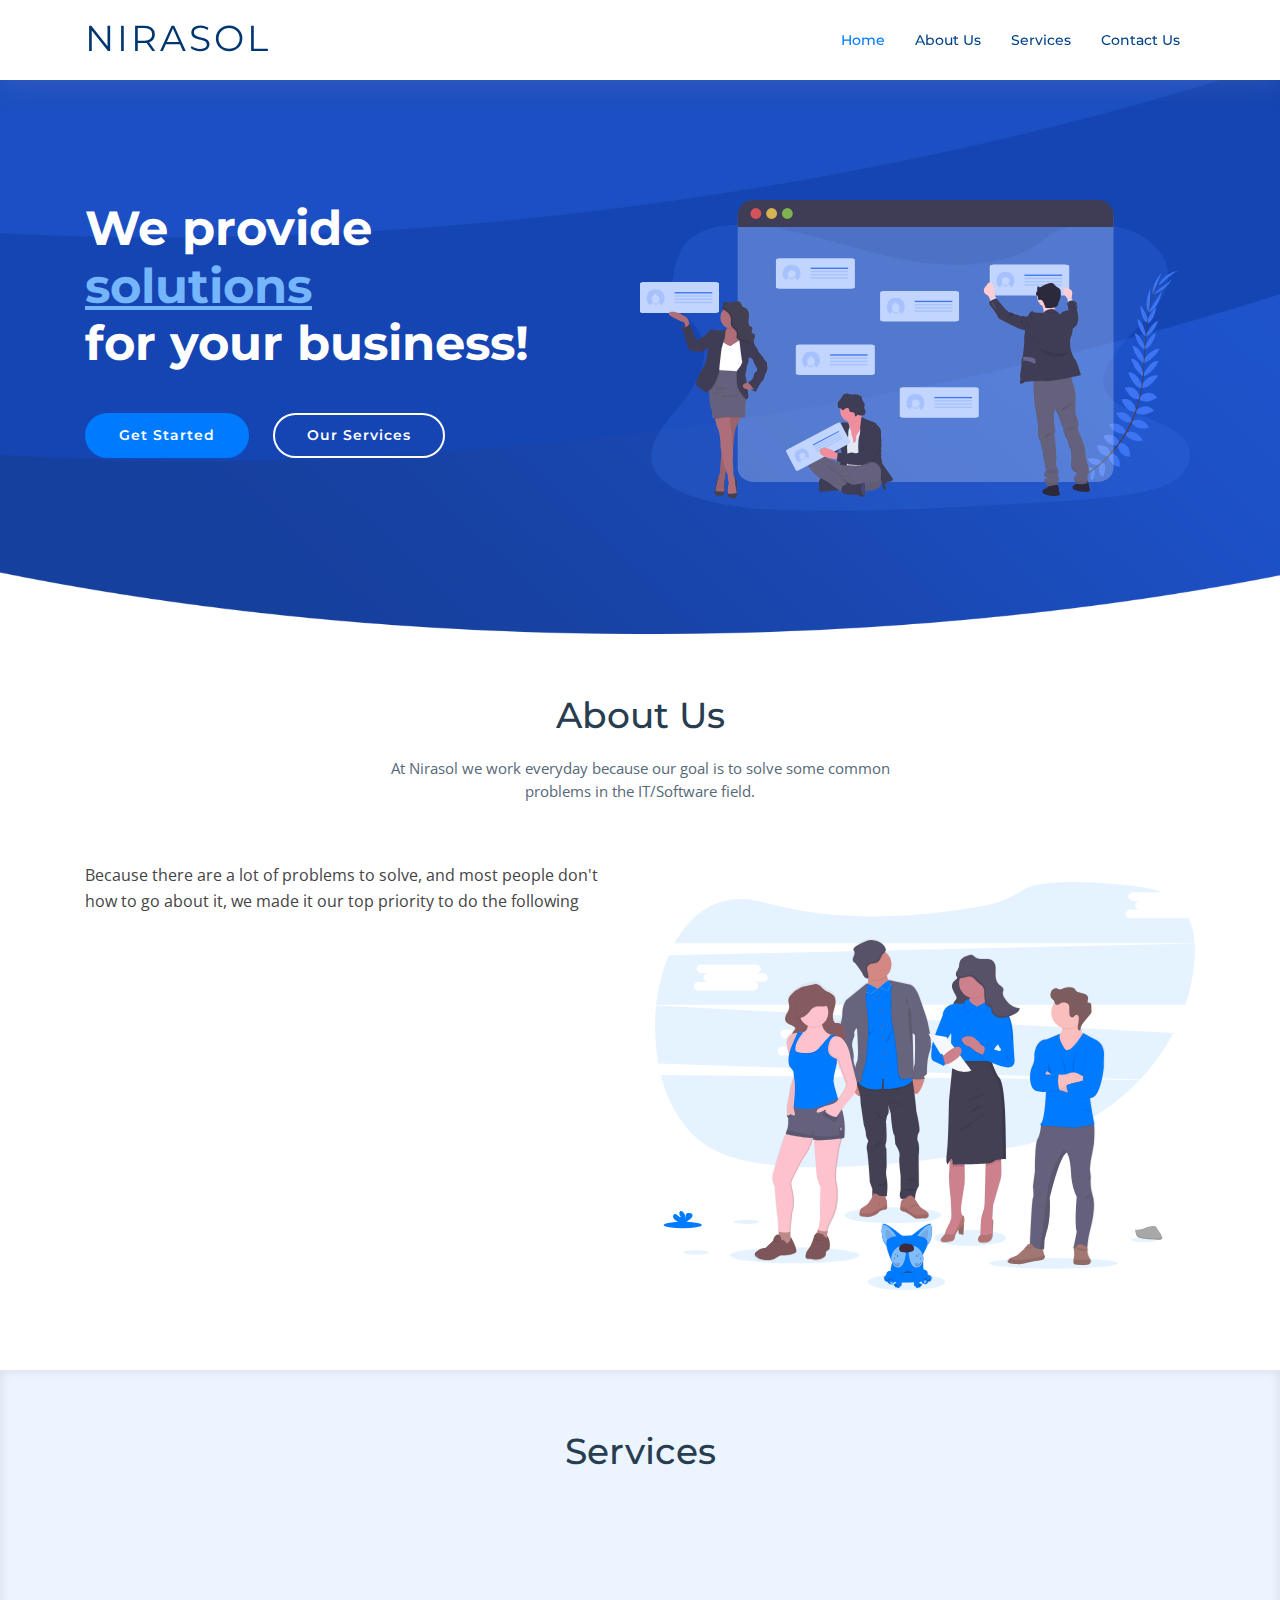
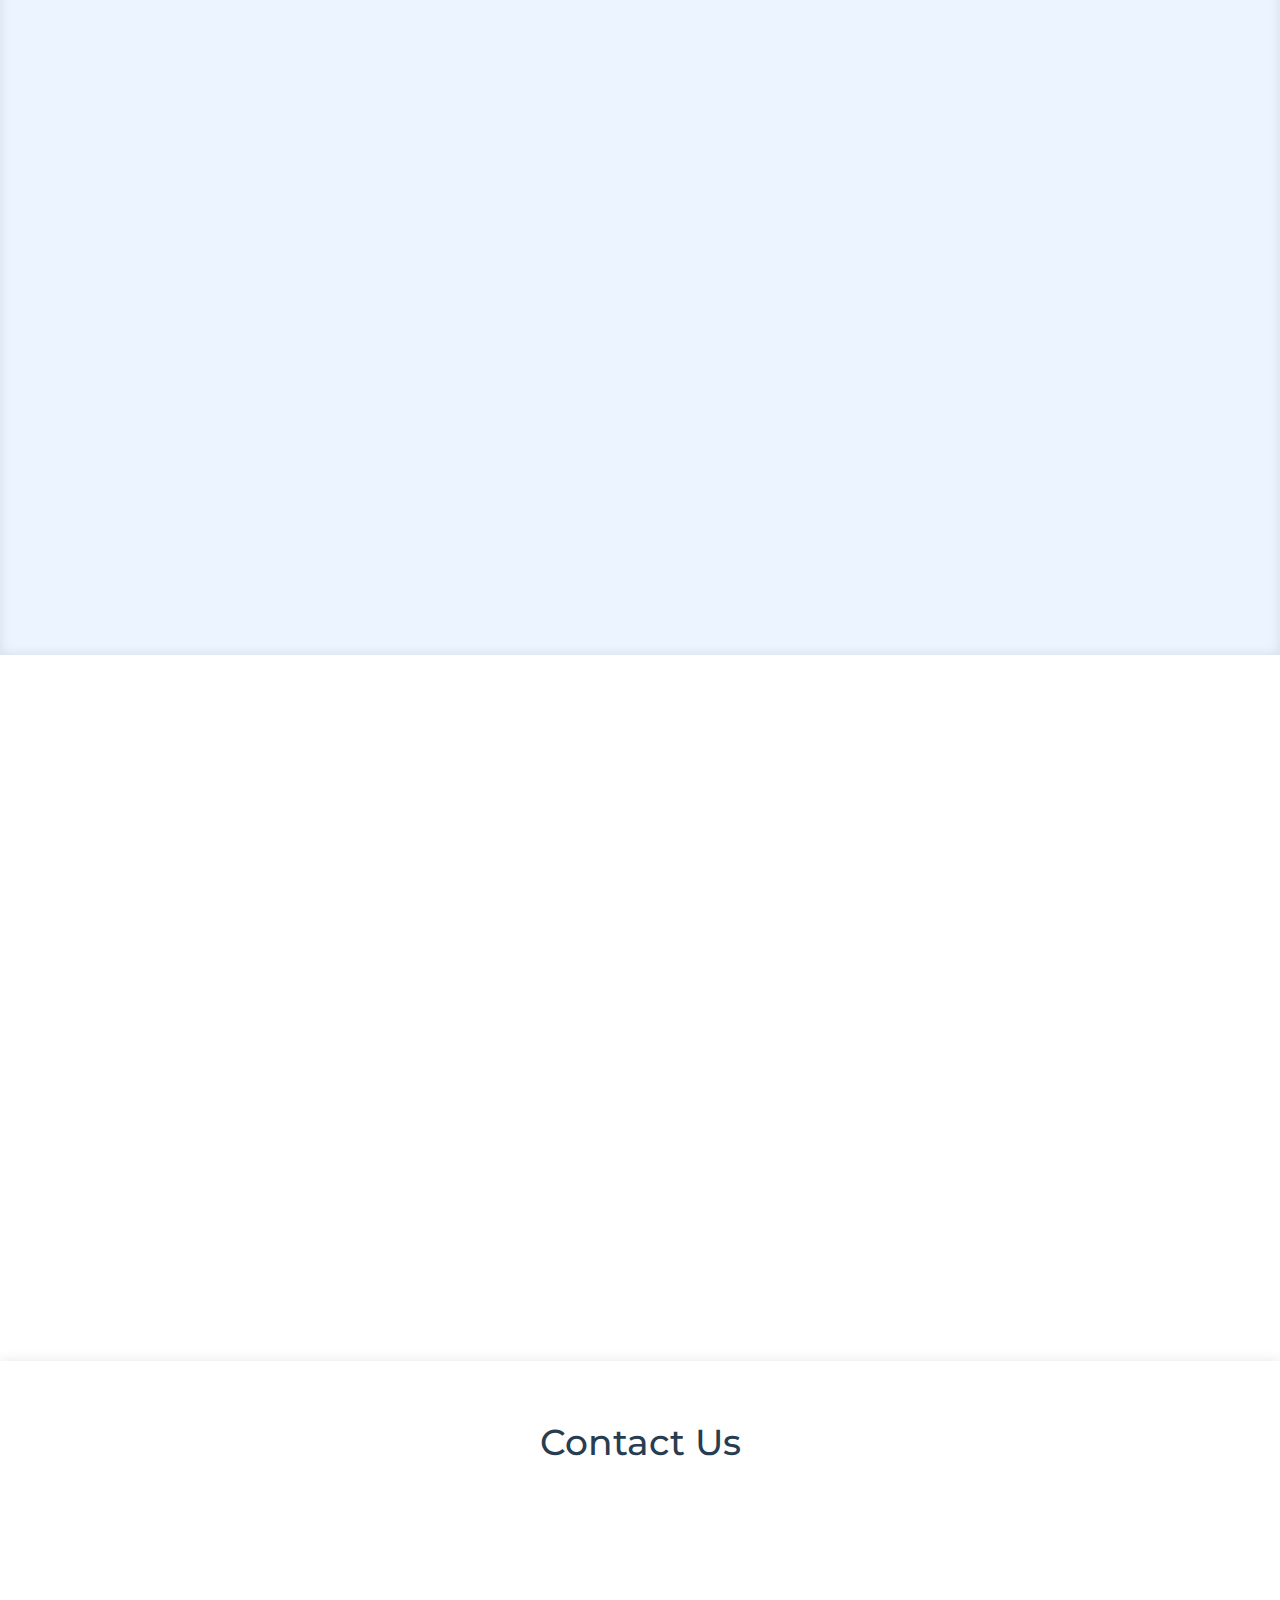
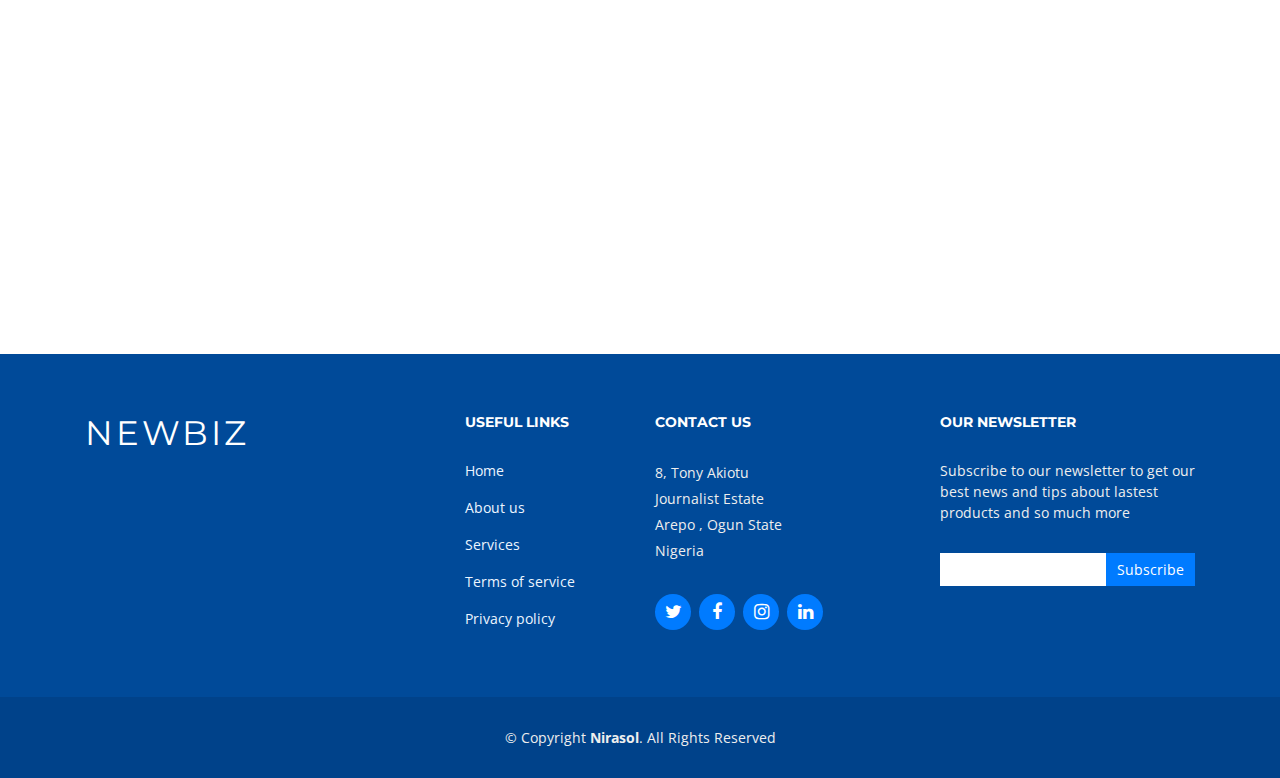
<file: index.html>
<!DOCTYPE html>
<html lang="en">
<head>
  <meta charset="utf-8">
  <title>Nirasol</title>
  <meta content="width=device-width, initial-scale=1.0" name="viewport">
  <meta content="" name="keywords">
  <meta content="" name="description">

  <!-- Favicons -->
  <link href="img/favicon.png" rel="icon">
  <link href="img/apple-touch-icon.png" rel="apple-touch-icon">

  <!-- Google Fonts -->
  <link href="https://fonts.googleapis.com/css?family=Open+Sans:300,300i,400,400i,700,700i|Montserrat:300,400,500,700" rel="stylesheet">

  <!-- Bootstrap CSS File -->
  <link href="lib/bootstrap/css/bootstrap.min.css" rel="stylesheet">

  <!-- Libraries CSS Files -->
  <link href="lib/font-awesome/css/font-awesome.min.css" rel="stylesheet">
  <link href="lib/animate/animate.min.css" rel="stylesheet">
  <link href="lib/ionicons/css/ionicons.min.css" rel="stylesheet">
  <link href="lib/owlcarousel/assets/owl.carousel.min.css" rel="stylesheet">
  <link href="lib/lightbox/css/lightbox.min.css" rel="stylesheet">

  <!-- Main Stylesheet File -->
  <link href="css/style.css" rel="stylesheet">

  <!-- =======================================================
    Theme Name: NewBiz
    Theme URL: https://bootstrapmade.com/newbiz-bootstrap-business-template/
    Author: BootstrapMade.com
    License: https://bootstrapmade.com/license/
  ======================================================= -->
</head>

<body>

  <!--==========================
  Header
  ============================-->
  <header id="header" class="fixed-top">
    <div class="container">

       <div class="logo float-left">
         <h1 class="text-light"><a href="#header"><span>NIRASOL</span></a></h1>
        </div>

      <nav class="main-nav float-right d-none d-lg-block">
        <ul>
          <li class="active"><a href="#intro">Home</a></li>
          <li><a href="#about">About Us</a></li>
          <li><a href="#services">Services</a></li>
          <!-- <li><a href="#portfolio">Portfolio</a></li>         -->
          <li><a href="#contact">Contact Us</a></li>
        </ul>
      </nav><!-- .main-nav -->
      
    </div>
  </header><!-- #header -->

  <!--==========================
    Intro Section
  ============================-->
  <section id="intro" class="clearfix">
    <div class="container">

      <div class="intro-img">
        <img src="img/intro-img.svg" alt="" class="img-fluid">
      </div>

      <div class="intro-info">
        <h2>We provide<br><span>solutions</span><br>for your business!</h2>
        <div>
          <a href="#about" class="btn-get-started scrollto">Get Started</a>
          <a href="#services" class="btn-services scrollto">Our Services</a>
        </div>
      </div>

    </div>
  </section><!-- #intro -->

  <main id="main">

    <!--==========================
      About Us Section
    ============================-->
    <section id="about">
      <div class="container">

        <header class="section-header">
          <h3>About Us</h3>
          <p>At Nirasol we work everyday because our goal is to solve some common problems in the IT/Software field. </p>
        </header>

        <div class="row about-container">

          <div class="col-lg-6 content order-lg-1 order-2">
            <p>
             Because there are a lot of problems to solve, and most people don't how to go about it, we made it our top priority to do the following
            </p>

            <div class="icon-box wow fadeInUp">
              <div class="icon"><i class="fa fa-question-circle"></i></div>
              <h4 class="title"><a href="">Identify the problems</a></h4>
              <p class="description">The first step to solving a problem is identifying what it is, we make this our top priority.</p>
            </div>

            <div class="icon-box wow fadeInUp" data-wow-delay="0.2s">
              <div class="icon"><i class="fa fa-exclamation-circle"></i></div>
              <h4 class="title"><a href="">Find the best solution for the problem</a></h4>
              <p class="description">After identifying the problem, we get the team together to discuss how to go about it.</p>
            </div>

            <div class="icon-box wow fadeInUp" data-wow-delay="0.4s">
              <div class="icon"><i class="fa fa-bar-chart"></i></div>
              <h4 class="title"><a href="">Give our customers valuable results for their money</a></h4>
              <p class="description">Our team work hard to solve the problem thereby giving the customer the best result.</p>
            </div>

          </div>

          <div class="col-lg-6 background order-lg-2 order-1 wow fadeInUp">
            <img src="img/about-img.svg" class="img-fluid" alt="">
          </div>
        </div>


      </div>
    </section><!-- #about -->

    <!--==========================
      Services Section
    ============================-->
    <section id="services" class="section-bg">
      <div class="container">

        <header class="section-header">
          <h3>Services</h3>
          <!-- <p>Laudem latine persequeris id sed, ex fabulas delectus quo. No vel partiendo abhorreant vituperatoribus.</p> -->
        </header>

        <div class="row">

          <div class="col-md-6 col-lg-5 offset-lg-1 wow bounceInUp" data-wow-duration="1.4s">
            <div class="box">
              <div class="icon"><i class="ion-laptop" style="color: #ff689b;"></i></div>
              <h4 class="title"><a href="">Website Development</a></h4>
              <p class="description">Whether you want to uild something from scratch or improve your website. out team consists of people who are talented Frontend and Backend Developers. We work with HTML/CSS, JavaScript, PHP and so on. </p>
            </div>
          </div>
          <div class="col-md-6 col-lg-5 wow bounceInUp" data-wow-duration="1.4s">
            <div class="box">
              <div class="icon"><i class="ion-iphone" style="color: #e9bf06;"></i></div>
              <h4 class="title"><a href="">Mobile App development</a></h4>
              <p class="description">We create mobile application solutions with native iOS with Swift, native Android with Java/Kotlin , or if you believe in cross-platform solution we can also build with Flutter and React Native. </p>
            </div>
          </div>

          <div class="col-md-6 col-lg-5 offset-lg-1 wow bounceInUp" data-wow-delay="0.1s" data-wow-duration="1.4s">
            <div class="box">
              <div class="icon"><i class="ion-mouse" style="color: #3fcdc7;"></i></div>
              <h4 class="title"><a href="">UI/UX Design</a></h4>
              <p class="description">If you are not sure how your product will look, we can work with you to create a great user experience to keep user rooted in your app and website.</p>
            </div>
          </div>
          <div class="col-md-6 col-lg-5 wow bounceInUp" data-wow-delay="0.1s" data-wow-duration="1.4s">
            <div class="box">
              <div class="icon"><i class="ion-card" style="color:#41cf2e;"></i></div>
              <h4 class="title"><a href="">Brand Identity </a></h4>
              <p class="description">Every business needs an identity, your identity makes people know your brand and we work with you to make your brand known by creating Logos, Business cards and much more .</p>
            </div>
          </div>

          <div class="col-md-6 col-lg-5 offset-lg-1 wow bounceInUp" data-wow-delay="0.2s" data-wow-duration="1.4s">
            <div class="box">
              <div class="icon"><i class="ion-ios-world-outline" style="color: #d6ff22;"></i></div>
              <h4 class="title"><a href="">SEO</a></h4>
              <p class="description">Want your business to appear more in searches and be ahead of your competitors? With our Search Engine optimization service we can make that happen.</p>
            </div>
          </div>
          <div class="col-md-6 col-lg-5 wow bounceInUp" data-wow-delay="0.2s" data-wow-duration="1.4s">
            <div class="box">
              <div class="icon"><i class="ion-ios-clock-outline" style="color: #4680ff;"></i></div>
              <h4 class="title"><a href="">Consultancy</a></h4>
              <p class="description">Do you have an idea that you think will make an impact and you don't even know where to start? You can contact and we'll be glad to guide you to bring that idea to life. </p>
            </div>
          </div>

        </div>

      </div>
    </section><!-- #services -->

    <!--==========================
      Why Us Section
    ============================-->
    <section id="why-us" class="wow fadeIn">
      <div class="container">
        <header class="section-header">
          <h3>Why choose us?</h3>
          <p>At NiraSol we give you the best solutions to all of your request with a guarantee of satisfaction. </p>
        </header>

        <div class="row row-eq-height justify-content-center">

          <div class="col-lg-4 mb-4">
            <div class="card wow bounceInUp">
                <i class="fa fa-handshake-o"></i>
              <div class="card-body">
                <h5 class="card-title">Commitment to work</h5>
                <p class="card-text">We are committed to our work and we make sure we do the best effcient work for our customers.</p>
              </div>
            </div>
          </div>

          <div class="col-lg-4 mb-4">
            <div class="card wow bounceInUp">
                <i class="fa fa-money"></i>
              <div class="card-body">
                <h5 class="card-title">Cost Effective</h5>
                <p class="card-text">Our services are affordable so that our customers bring their ideas to life at the lowest possible cost.</p>
               
              </div>
            </div>
          </div>

          <div class="col-lg-4 mb-4">
            <div class="card wow bounceInUp">
                <i class="fa fa-heart-o"></i>
              <div class="card-body">
                <h5 class="card-title">Customer satisfaction</h5>
                <p class="card-text">We follow our customers instructions and make sure our work is exactly like our custoers envisioned it.</p>
               
              </div>
            </div>
          </div>

        </div>

        <div class="row counters">

          <div class="col-lg-3 col-6 text-center">
            <span data-toggle="counter-up">65</span>
            <p>Clients</p>
          </div>

          <div class="col-lg-3 col-6 text-center">
            <span data-toggle="counter-up">80</span>
            <p>Projects</p>
          </div>

          <div class="col-lg-3 col-6 text-center">
            <span data-toggle="counter-up">400</span>
            <p>Hours Of Support</p>
          </div>

          <div class="col-lg-3 col-6 text-center">
            <span data-toggle="counter-up">10</span>
            <p>Hard Workers</p>
          </div>
  
        </div>

      </div>
    </section>

    <!--==========================
      Portfolio Section
    ============================-->
    <!-- <section id="portfolio" class="clearfix"> -->
      <!-- <div class="container">

        <header class="section-header">
          <h3 class="section-title">Our Portfolio</h3>
        </header>

        <div class="row">
          <div class="col-lg-12">
            <ul id="portfolio-flters">
              <li data-filter="*" class="filter-active">All</li>
              <li data-filter=".filter-app">App</li>
              <li data-filter=".filter-card">Card</li>
              <li data-filter=".filter-web">Web</li>
            </ul>
          </div>
        </div>

        <div class="row portfolio-container">

          <div class="col-lg-4 col-md-6 portfolio-item filter-app">
            <div class="portfolio-wrap">
              <img src="img/portfolio/app1.jpg" class="img-fluid" alt="">
              <div class="portfolio-info">
                <h4><a href="#">App 1</a></h4>
                <p>App</p>
                <div>
                  <a href="img/portfolio/app1.jpg" data-lightbox="portfolio" data-title="App 1" class="link-preview" title="Preview"><i class="ion ion-eye"></i></a>
                  <a href="#" class="link-details" title="More Details"><i class="ion ion-android-open"></i></a>
                </div>
              </div>
            </div>
          </div>

          <div class="col-lg-4 col-md-6 portfolio-item filter-web" data-wow-delay="0.1s">
            <div class="portfolio-wrap">
              <img src="img/portfolio/web3.jpg" class="img-fluid" alt="">
              <div class="portfolio-info">
                <h4><a href="#">Web 3</a></h4>
                <p>Web</p>
                <div>
                  <a href="img/portfolio/web3.jpg" class="link-preview" data-lightbox="portfolio" data-title="Web 3" title="Preview"><i class="ion ion-eye"></i></a>
                  <a href="#" class="link-details" title="More Details"><i class="ion ion-android-open"></i></a>
                </div>
              </div>
            </div>
          </div>

          <div class="col-lg-4 col-md-6 portfolio-item filter-app" data-wow-delay="0.2s">
            <div class="portfolio-wrap">
              <img src="img/portfolio/app2.jpg" class="img-fluid" alt="">
              <div class="portfolio-info">
                <h4><a href="#">App 2</a></h4>
                <p>App</p>
                <div>
                  <a href="img/portfolio/app2.jpg" class="link-preview" data-lightbox="portfolio" data-title="App 2" title="Preview"><i class="ion ion-eye"></i></a>
                  <a href="#" class="link-details" title="More Details"><i class="ion ion-android-open"></i></a>
                </div>
              </div>
            </div>
          </div>

          <div class="col-lg-4 col-md-6 portfolio-item filter-card">
            <div class="portfolio-wrap">
              <img src="img/portfolio/card2.jpg" class="img-fluid" alt="">
              <div class="portfolio-info">
                <h4><a href="#">Card 2</a></h4>
                <p>Card</p>
                <div>
                  <a href="img/portfolio/card2.jpg" class="link-preview" data-lightbox="portfolio" data-title="Card 2" title="Preview"><i class="ion ion-eye"></i></a>
                  <a href="#" class="link-details" title="More Details"><i class="ion ion-android-open"></i></a>
                </div>
              </div>
            </div>
          </div>

          <div class="col-lg-4 col-md-6 portfolio-item filter-web" data-wow-delay="0.1s">
            <div class="portfolio-wrap">
              <img src="img/portfolio/web2.jpg" class="img-fluid" alt="">
              <div class="portfolio-info">
                <h4><a href="#">Web 2</a></h4>
                <p>Web</p>
                <div>
                  <a href="img/portfolio/web2.jpg" class="link-preview" data-lightbox="portfolio" data-title="Web 2" title="Preview"><i class="ion ion-eye"></i></a>
                  <a href="#" class="link-details" title="More Details"><i class="ion ion-android-open"></i></a>
                </div>
              </div>
            </div>
          </div>

          <div class="col-lg-4 col-md-6 portfolio-item filter-app" data-wow-delay="0.2s">
            <div class="portfolio-wrap">
              <img src="img/portfolio/app3.jpg" class="img-fluid" alt="">
              <div class="portfolio-info">
                <h4><a href="#">App 3</a></h4>
                <p>App</p>
                <div>
                  <a href="img/portfolio/app3.jpg" class="link-preview" data-lightbox="portfolio" data-title="App 3" title="Preview"><i class="ion ion-eye"></i></a>
                  <a href="#" class="link-details" title="More Details"><i class="ion ion-android-open"></i></a>
                </div>
              </div>
            </div>
          </div>

          <div class="col-lg-4 col-md-6 portfolio-item filter-card">
            <div class="portfolio-wrap">
              <img src="img/portfolio/card1.jpg" class="img-fluid" alt="">
              <div class="portfolio-info">
                <h4><a href="#">Card 1</a></h4>
                <p>Card</p>
                <div>
                  <a href="img/portfolio/card1.jpg" class="link-preview" data-lightbox="portfolio" data-title="Card 1" title="Preview"><i class="ion ion-eye"></i></a>
                  <a href="#" class="link-details" title="More Details"><i class="ion ion-android-open"></i></a>
                </div>
              </div>
            </div>
          </div>

          <div class="col-lg-4 col-md-6 portfolio-item filter-card" data-wow-delay="0.1s">
            <div class="portfolio-wrap">
              <img src="img/portfolio/card3.jpg" class="img-fluid" alt="">
              <div class="portfolio-info">
                <h4><a href="#">Card 3</a></h4>
                <p>Card</p>
                <div>
                  <a href="img/portfolio/card3.jpg" class="link-preview" data-lightbox="portfolio" data-title="Card 3" title="Preview"><i class="ion ion-eye"></i></a>
                  <a href="#" class="link-details" title="More Details"><i class="ion ion-android-open"></i></a>
                </div>
              </div>
            </div>
          </div>

          <div class="col-lg-4 col-md-6 portfolio-item filter-web" data-wow-delay="0.2s">
            <div class="portfolio-wrap">
              <img src="img/portfolio/web1.jpg" class="img-fluid" alt="">
              <div class="portfolio-info">
                <h4><a href="#">Web 1</a></h4>
                <p>Web</p>
                <div>
                  <a href="img/portfolio/web1.jpg" class="link-preview" data-lightbox="portfolio" data-title="Web 1" title="Preview"><i class="ion ion-eye"></i></a>
                  <a href="#" class="link-details" title="More Details"><i class="ion ion-android-open"></i></a>
                </div>
              </div>
            </div>
          </div>

        </div>

      </div> -->
    <!-- </section>#portfolio -->

    
       
    <!--==========================
      Contact Section
    ============================-->
    <section id="contact">
      <div class="container-fluid">

        <div class="section-header">
          <h3>Contact Us</h3>
        </div>

        <div class="row wow fadeInUp">

          <div class="col-lg-6">
            <div class="map mb-4 mb-lg-0">
              <iframe src="https://maps.google.com/maps?q=Journalist%20estate,%20Arepo%20,Ogun%20State,%20Nigeria&t=&z=15&ie=UTF8&iwloc=&output=embed" frameborder="0" style="border:0; width: 100%; height: 312px;" allowfullscreen></iframe>
            </div>
          </div>

          <div class="col-lg-6">
            <div class="row">
              <div class="col-md-6 info">
                <i class="ion-ios-location-outline"></i>
                <p>8, Tony Akiotu, Journalist Estate, Arepo , Ogun State, Nigeria.</p>
              </div>
              <div class="col-md-4 info">
                <i class="ion-ios-email-outline"></i>
                <p>nirasol@gmail.com</p>
              </div>
              <!-- <div class="col-md-3 info">
                <i class="ion-ios-telephone-outline"></i>
                <p>+1 5589 55488 55</p>
              </div> -->
            </div>

            <div class="form">
              <div id="sendmessage">Your message has been sent. Thank you!</div>
              <div id="errormessage"></div>
              <form action="" method="post" role="form" class="contactForm">
                <div class="form-row">
                  <div class="form-group col-lg-6">
                    <input type="text" name="name" class="form-control" id="name" placeholder="Your Name" data-rule="minlen:4" data-msg="Please enter at least 4 chars" />
                    <div class="validation"></div>
                  </div>
                  <div class="form-group col-lg-6">
                    <input type="email" class="form-control" name="email" id="email" placeholder="Your Email" data-rule="email" data-msg="Please enter a valid email" />
                    <div class="validation"></div>
                  </div>
                </div>
                <div class="form-group">
                  <input type="text" class="form-control" name="subject" id="subject" placeholder="Subject" data-rule="minlen:4" data-msg="Please enter at least 8 chars of subject" />
                  <div class="validation"></div>
                </div>
                <div class="form-group">
                  <textarea class="form-control" name="message" rows="5" data-rule="required" data-msg="Please write something for us" placeholder="Message"></textarea>
                  <div class="validation"></div>
                </div>
                <div class="text-center"><button type="submit" title="Send Message">Send Message</button></div>
              </form>
            </div>
          </div>

        </div>

      </div>
    </section><!-- #contact -->

  </main>

  <!--==========================
    Footer
  ============================-->
  <footer id="footer">
    <div class="footer-top">
      <div class="container">
        <div class="row">

          <div class="col-lg-4 col-md-6 footer-info">
            <h3>NewBiz</h3>
            <!-- <p>Cras fermentum odio eu feugiat lide par naso tierra. Justo eget nada terra videa magna derita valies darta donna mare fermentum iaculis eu non diam phasellus. Scelerisque felis imperdiet proin fermentum leo. Amet volutpat consequat mauris nunc congue.</p> -->
          </div>

          <div class="col-lg-2 col-md-6 footer-links">
            <h4>Useful Links</h4>
            <ul>
              <li><a href="#">Home</a></li>
              <li><a href="#">About us</a></li>
              <li><a href="#">Services</a></li>
              <li><a href="#">Terms of service</a></li>
              <li><a href="#">Privacy policy</a></li>
            </ul>
          </div>

          <div class="col-lg-3 col-md-6 footer-contact">
            <h4>Contact Us</h4>
            <p>8, Tony Akiotu<br>
              Journalist Estate<br>
              Arepo , Ogun State<br>
              Nigeria<br>
              <!-- <strong>Email:</strong> nirasol@gmail.com<br> -->
            </p>

            <div class="social-links">
              <a href="#" class="twitter"><i class="fa fa-twitter"></i></a>
              <a href="#" class="facebook"><i class="fa fa-facebook"></i></a>
              <a href="#" class="instagram"><i class="fa fa-instagram"></i></a>
              <!-- <a href="#" class="google-plus"><i class="fa fa-google-plus"></i></a> -->
              <a href="#" class="linkedin"><i class="fa fa-linkedin"></i></a>
            </div>

          </div>

          <div class="col-lg-3 col-md-6 footer-newsletter">
            <h4>Our Newsletter</h4>
            <p>Subscribe to our newsletter to get our best news and tips about lastest products and so much more</p>
            <form action="" method="post">
              <input type="email" name="email"><input type="submit"  value="Subscribe">
            </form>
          </div>

        </div>
      </div>
    </div>

    <!-- <div class="container"> -->
      <div class="copyright">
        &copy; Copyright <strong>Nirasol</strong>. All Rights Reserved
      <!-- </div> -->
      
    </div>
  </footer><!-- #footer -->

  <a href="#" class="back-to-top"><i class="fa fa-chevron-up"></i></a>
  <!-- Uncomment below i you want to use a preloader -->
  <!-- <div id="preloader"></div> -->

  <!-- JavaScript Libraries -->
  <script src="lib/jquery/jquery.min.js"></script>
  <script src="lib/jquery/jquery-migrate.min.js"></script>
  <script src="lib/bootstrap/js/bootstrap.bundle.min.js"></script>
  <script src="lib/easing/easing.min.js"></script>
  <script src="lib/mobile-nav/mobile-nav.js"></script>
  <script src="lib/wow/wow.min.js"></script>
  <script src="lib/waypoints/waypoints.min.js"></script>
  <script src="lib/counterup/counterup.min.js"></script>
  <script src="lib/owlcarousel/owl.carousel.min.js"></script>
  <script src="lib/isotope/isotope.pkgd.min.js"></script>
  <script src="lib/lightbox/js/lightbox.min.js"></script>
  <!-- Contact Form JavaScript File -->
  <script src="contactform/contactform.js"></script>

  <!-- Template Main Javascript File -->
  <script src="js/main.js"></script>

</body>
</html>
</file>
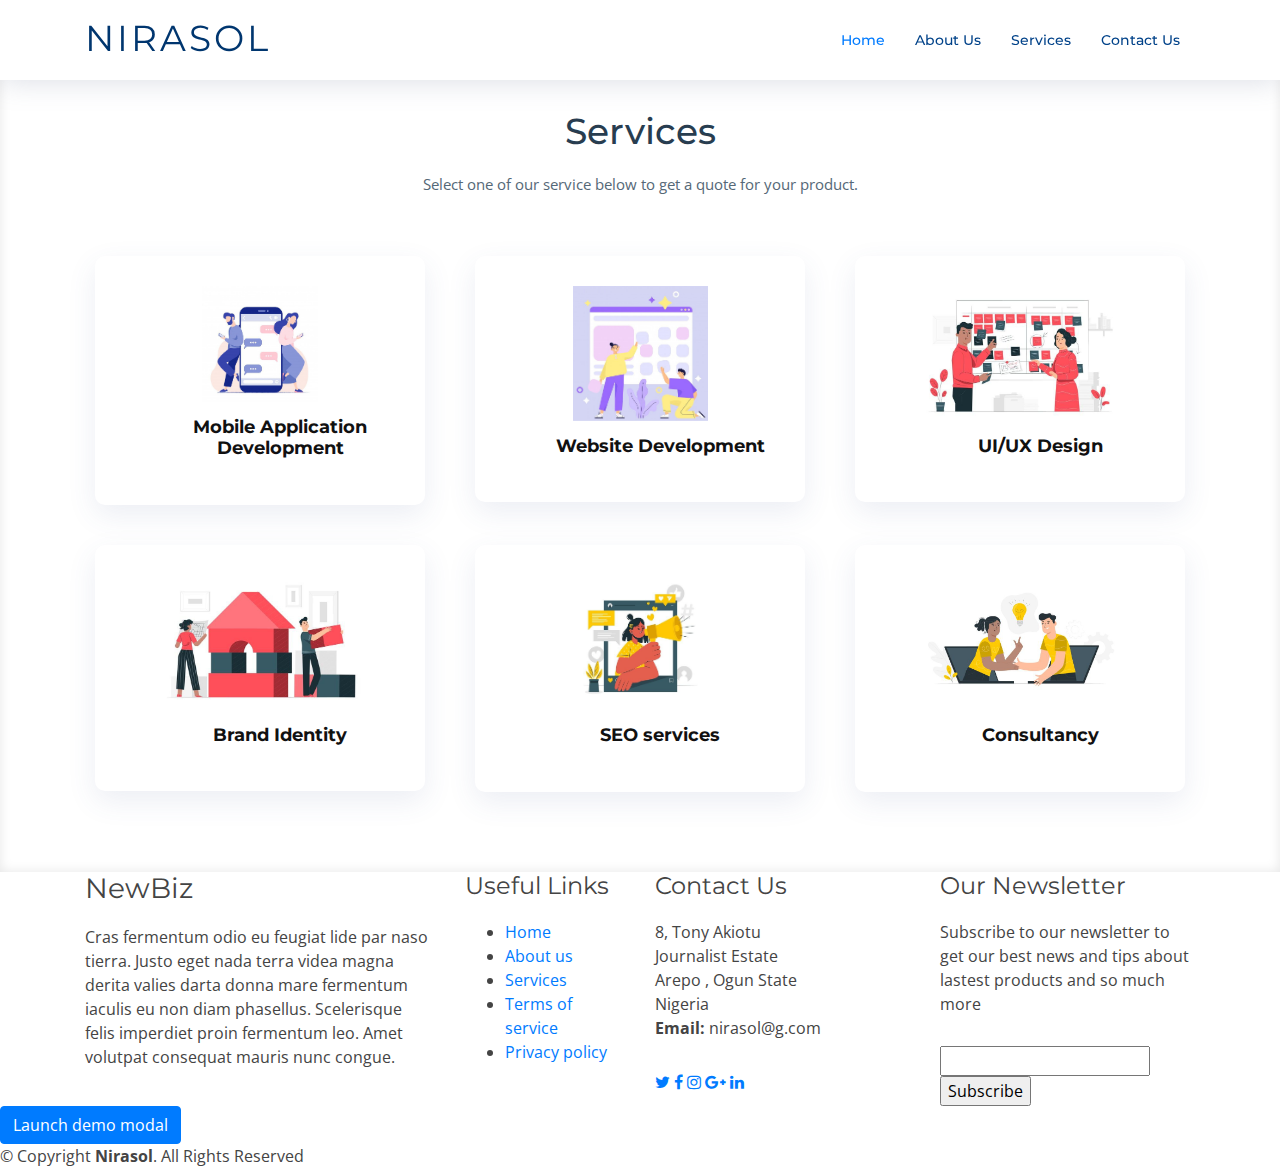
<file: quote.html>
<!DOCTYPE html>
<html lang="en">
<head>
  <meta charset="utf-8">
  <title>Nirasol</title>
  <meta content="width=device-width, initial-scale=1.0" name="viewport">
  <meta content="" name="keywords">
  <meta content="" name="description">

  <!-- Favicons -->
  <link href="img/favicon.png" rel="icon">
  <link href="img/apple-touch-icon.png" rel="apple-touch-icon">

  <!-- Google Fonts -->
  <link href="https://fonts.googleapis.com/css?family=Open+Sans:300,300i,400,400i,700,700i|Montserrat:300,400,500,700" rel="stylesheet">

  <!-- Bootstrap CSS File -->
  <link href="lib/bootstrap/css/bootstrap.min.css" rel="stylesheet">

  <!-- Libraries CSS Files -->
  <link href="lib/font-awesome/css/font-awesome.min.css" rel="stylesheet">
  <link href="lib/animate/animate.min.css" rel="stylesheet">
  <link href="lib/ionicons/css/ionicons.min.css" rel="stylesheet">
  <link href="lib/owlcarousel/assets/owl.carousel.min.css" rel="stylesheet">
  <link href="lib/lightbox/css/lightbox.min.css" rel="stylesheet">

  <!-- Main Stylesheet File -->
  <link href="css/quote.css" rel="stylesheet">

  <!-- =======================================================
    Theme Name: NewBiz
    Theme URL: https://bootstrapmade.com/newbiz-bootstrap-business-template/
    Author: BootstrapMade.com
    License: https://bootstrapmade.com/license/
  ======================================================= -->
</head>

<body>

  <!--==========================
  Header
  ============================-->
  <header id="header" class="fixed-top">
    <div class="container">

       <div class="logo float-left">
         <h1 class="text-light"><a href="#header"><span>NIRASOL</span></a></h1>
        </div>

      <nav class="main-nav float-right d-none d-lg-block">
        <ul>
          <li class="active"><a href="#intro">Home</a></li>
          <li><a href="#about">About Us</a></li>
          <li><a href="#services">Services</a></li>
          <!-- <li><a href="#portfolio">Portfolio</a></li>         -->
          <li><a href="#contact">Contact Us</a></li>
        </ul>
      </nav><!-- .main-nav -->
      
    </div>
  </header><!-- #header -->

  <section id="services" class="section-bg">
    <div class="container">

      <header class="section-header">
        <h3>Services</h3>
        <p>Select one of our service below to get a quote for your product.</p>
      </header>

      <div class="row">
      <a href="#exampleModalCenter">
        <div id="mobile" class="col-md-6 col-lg-4 wow bounceInUp" data-wow-duration="1.4s">
          <div class="box">
          
        <img class="img-fluid" src="img/mobile.jpg" style="max-width:43%;" alt="mobile" >    
            <h4 class="title"><a href="">Mobile Application Development</a></h4>
         
          </div>

        </div>
      </a>
        <div id="web" class="col-md-6 col-lg-4 wow bounceInUp" data-wow-duration="1.4s">
          <div class="box">
          
        <img class="img-fluid" src="img/web.jpg" style="max-width:50%;" alt="web" >    
            <h4 class="title"><a href="">Website Development</a></h4>
         
          </div>
        </div>

        <div id="ui" class="col-md-6 col-lg-4 wow bounceInUp" data-wow-delay="0.1s" data-wow-duration="1.4s">
          <div class="box">
          
        <img class="img-fluid" src="img/ui.jpg" style="max-width:75%;" alt="ui" >    
            <h4 class="title"><a href="">UI/UX Design</a></h4>
         
          </div>
        </div>
        <div class="col-md-6 col-lg-4 wow bounceInUp" data-wow-delay="0.1s" data-wow-duration="1.4s">
          <div class="box">
          
        <img class="img-fluid" src="img/brand.jpg" style="max-width:75%;" alt="brand" >    
            <h4 class="title"><a href="">Brand Identity</a></h4>
         
          </div>
        </div>

        <div class="col-md-6 col-lg-4 wow bounceInUp" data-wow-delay="0.2s" data-wow-duration="1.4s">
          <div class="box">
          
        <img class="img-fluid" src="img/seo.jpg" style="max-width:50%;" alt="seo" >    
            <h4 class="title"><a href="">SEO services</a></h4>
         
          </div>
        </div>
        <div class="col-md-6 col-lg-4 wow bounceInUp" data-wow-delay="0.2s" data-wow-duration="1.4s">
          <div class="box">
          
        <img class="img-fluid" src="img/consultation.jpg" style="max-width:75%;" alt="Consultancy" >    
            <h4 class="title"><a href="">Consultancy</a></h4>
         
          </div>
        </div>

      </div>

    </div>
  </section><!-- #services -->

    
   
  </main>

  <!--==========================
    Footer
  ============================-->
  <footer id="footer">
    <div class="footer-top">
      <div class="container">
        <div class="row">

          <div class="col-lg-4 col-md-6 footer-info">
            <h3>NewBiz</h3>
            <p>Cras fermentum odio eu feugiat lide par naso tierra. Justo eget nada terra videa magna derita valies darta donna mare fermentum iaculis eu non diam phasellus. Scelerisque felis imperdiet proin fermentum leo. Amet volutpat consequat mauris nunc congue.</p>
          </div>

          <div class="col-lg-2 col-md-6 footer-links">
            <h4>Useful Links</h4>
            <ul>
              <li><a href="#">Home</a></li>
              <li><a href="#">About us</a></li>
              <li><a href="#">Services</a></li>
              <li><a href="#">Terms of service</a></li>
              <li><a href="#">Privacy policy</a></li>
            </ul>
          </div>

          <div class="col-lg-3 col-md-6 footer-contact">
            <h4>Contact Us</h4>
            <p>8, Tony Akiotu<br>
              Journalist Estate<br>
              Arepo , Ogun State<br>
              Nigeria<br>
              <strong>Email:</strong> nirasol@g.com<br>
            </p>

            <div class="social-links">
              <a href="#" class="twitter"><i class="fa fa-twitter"></i></a>
              <a href="#" class="facebook"><i class="fa fa-facebook"></i></a>
              <a href="#" class="instagram"><i class="fa fa-instagram"></i></a>
              <a href="#" class="google-plus"><i class="fa fa-google-plus"></i></a>
              <a href="#" class="linkedin"><i class="fa fa-linkedin"></i></a>
            </div>

          </div>

          <div class="col-lg-3 col-md-6 footer-newsletter">
            <h4>Our Newsletter</h4>
            <p>Subscribe to our newsletter to get our best news and tips about lastest products and so much more</p>
            <form action="" method="post">
              <input type="email" name="email"><input type="submit"  value="Subscribe">
            </form>
          </div>

        </div>
      </div>
    </div>

    <!-- Button trigger modal -->
<button type="button" class="btn btn-primary" data-toggle="modal" data-target="#exampleModalCenter">
  Launch demo modal
</button>

<!-- Modal -->
<div class="modal fade" id="exampleModalCenter" tabindex="-1" role="dialog" aria-labelledby="exampleModalCenterTitle" aria-hidden="true">
  <div class="modal-dialog modal-dialog-centered" role="document">
    <div class="modal-content">
      <div class="modal-header">
        <h5 class="modal-title" id="exampleModalCenterTitle">Modal title</h5>
        <button type="button" class="close" data-dismiss="modal" aria-label="Close">
          <span aria-hidden="true">&times;</span>
        </button>
      </div>
      <div class="modal-body">
        ...
      </div>
      <div class="modal-footer">
        <button type="button" class="btn btn-secondary" data-dismiss="modal">Close</button>
        <button type="button" class="btn btn-primary">Save changes</button>
      </div>
    </div>
  </div>
</div>

    <!-- <div class="container"> -->
      <div class="copyright">
        &copy; Copyright <strong>Nirasol</strong>. All Rights Reserved
      <!-- </div> -->
      
    </div>
  </footer><!-- #footer -->

  <a href="#" class="back-to-top"><i class="fa fa-chevron-up"></i></a>
  <!-- Uncomment below i you want to use a preloader -->
  <!-- <div id="preloader"></div> -->

  <!-- JavaScript Libraries -->
  <script src="lib/jquery/jquery.min.js"></script>
  <script src="lib/jquery/jquery-migrate.min.js"></script>
  <script src="lib/bootstrap/js/bootstrap.bundle.min.js"></script>
  <script src="lib/easing/easing.min.js"></script>
  <script src="lib/mobile-nav/mobile-nav.js"></script>
  <script src="lib/wow/wow.min.js"></script>
  <script src="lib/waypoints/waypoints.min.js"></script>
  <script src="lib/counterup/counterup.min.js"></script>
  <script src="lib/owlcarousel/owl.carousel.min.js"></script>
  <script src="lib/isotope/isotope.pkgd.min.js"></script>
  <script src="lib/lightbox/js/lightbox.min.js"></script>
  <!-- Contact Form JavaScript File -->
  <script src="contactform/contactform.js"></script>

  <!-- Template Main Javascript File -->
  <script src="js/main.js"></script>

</body>
</html>
</file>
<file: css/quote.css>
/*--------------------------------------------------------------
# General
--------------------------------------------------------------*/

body {
    background: #fff;
    color: #444;
    font-family: "Open Sans", sans-serif;
  }
  
  a {
    color: #007bff;
    transition: 0.5s;
  }
  
  a:hover,
  a:active,
  a:focus {
    color: #0b6bd3;
    outline: none;
    text-decoration: none;
  }
  
  p {
    padding: 0;
    margin: 0 0 30px 0;
  }
  
  h1,
  h2,
  h3,
  h4,
  h5,
  h6 {
    font-family: "Montserrat", sans-serif;
    font-weight: 400;
    margin: 0 0 20px 0;
    padding: 0;
  }
  
  /* Back to top button */
  
  .back-to-top {
    position: fixed;
    display: none;
    background: #007bff;
    color: #fff;
    width: 44px;
    height: 44px;
    text-align: center;
    line-height: 1;
    font-size: 16px;
    border-radius: 50%;
    right: 15px;
    bottom: 15px;
    transition: background 0.5s;
    z-index: 11;
  }
  
  .back-to-top i {
    padding-top: 12px;
    color: #fff;
  }
  
  /* Prelaoder */
  
  #preloader {
    position: fixed;
    top: 0;
    left: 0;
    right: 0;
    bottom: 0;
    z-index: 9999;
    overflow: hidden;
    background: #fff;
  }
  
  #preloader:before {
    content: "";
    position: fixed;
    top: calc(50% - 30px);
    left: calc(50% - 30px);
    border: 6px solid #f2f2f2;
    border-top: 6px solid #007bff;
    border-radius: 50%;
    width: 60px;
    height: 60px;
    -webkit-animation: animate-preloader 1s linear infinite;
    animation: animate-preloader 1s linear infinite;
  }
  
  @-webkit-keyframes animate-preloader {
    0% {
      -webkit-transform: rotate(0deg);
      transform: rotate(0deg);
    }
  
    100% {
      -webkit-transform: rotate(360deg);
      transform: rotate(360deg);
    }
  }
  
  @keyframes animate-preloader {
    0% {
      -webkit-transform: rotate(0deg);
      transform: rotate(0deg);
    }
  
    100% {
      -webkit-transform: rotate(360deg);
      transform: rotate(360deg);
    }
  }
  
  /*--------------------------------------------------------------
  # Header
  --------------------------------------------------------------*/
  
  #header {
    height: 80px;
    transition: all 0.5s;
    z-index: 997;
    transition: all 0.5s;
    padding: 20px 0;
    background: #fff;
    box-shadow: 0px 0px 30px rgba(127, 137, 161, 0.3);
  }
  
  #header.header-scrolled,
  #header.header-pages {
    height: 60px;
    padding: 10px 0;
  }
  
  #header .logo h1 {
    font-size: 36px;
    margin: 0;
    padding: 0;
    line-height: 1;
    font-weight: 400;
    letter-spacing: 3px;
    text-transform: uppercase;
  }
  
  #header .logo h1 a,
  #header .logo h1 a:hover {
    color: #00366f;
    text-decoration: none;
  }
  
  #header .logo img {
    padding: 0;
    margin: 7px 0;
    max-height: 26px;
  }
  
  .main-pages {
    margin-top: 60px;
  }
  
  /*--------------------------------------------------------------
  # Intro Section
  --------------------------------------------------------------*/
  
  #intro {
    width: 100%;
    position: relative;
    background: url("../img/intro-bg.png") center bottom no-repeat;
    background-size: cover;
    padding: 200px 0 120px 0;
  }
  
  #intro .intro-img {
    width: 50%;
    float: right;
  }
  
  #intro .intro-info {
    width: 50%;
    float: left;
  }
  
  #intro .intro-info h2 {
    color: #fff;
    margin-bottom: 40px;
    font-size: 48px;
    font-weight: 700;
  }
  
  #intro .intro-info h2 span {
    color: #74b5fc;
    text-decoration: underline;
  }
  
  #intro .intro-info .btn-get-started,
  #intro .intro-info .btn-services {
    font-family: "Montserrat", sans-serif;
    font-size: 14px;
    font-weight: 600;
    letter-spacing: 1px;
    display: inline-block;
    padding: 10px 32px;
    border-radius: 50px;
    transition: 0.5s;
    margin: 0 20px 20px 0;
    color: #fff;
  }
  
  #intro .intro-info .btn-get-started {
    background: #007bff;
    border: 2px solid #007bff;
    color: #fff;
  }
  
  #intro .intro-info .btn-get-started:hover {
    background: none;
    border-color: #fff;
    color: #fff;
  }
  
  #intro .intro-info .btn-services {
    border: 2px solid #fff;
  }
  
  #intro .intro-info .btn-services:hover {
    background: #007bff;
    border-color: #007bff;
    color: #fff;
  }
  
  /*--------------------------------------------------------------
  # Navigation Menu
  --------------------------------------------------------------*/
  
  /* Desktop Navigation */
  
  .main-nav {
    /* Drop Down */
    /* Deep Drop Down */
  }
  
  .main-nav,
  .main-nav * {
    margin: 0;
    padding: 0;
    list-style: none;
  }
  
  .main-nav > ul > li {
    position: relative;
    white-space: nowrap;
    float: left;
  }
  
  .main-nav a {
    display: block;
    position: relative;
    color: #004289;
    padding: 10px 15px;
    transition: 0.3s;
    font-size: 14px;
    font-family: "Montserrat", sans-serif;
    font-weight: 500;
  }
  
  .main-nav a:hover,
  .main-nav .active > a,
  .main-nav li:hover > a {
    color: #007bff;
    text-decoration: none;
  }
  
  .main-nav .drop-down ul {
    display: block;
    position: absolute;
    left: 0;
    top: calc(100% + 30px);
    z-index: 99;
    opacity: 0;
    visibility: hidden;
    padding: 10px 0;
    background: #fff;
    box-shadow: 0px 0px 30px rgba(127, 137, 161, 0.25);
    transition: ease all 0.3s;
  }
  
  .main-nav .drop-down:hover > ul {
    opacity: 1;
    top: 100%;
    visibility: visible;
  }
  
  .main-nav .drop-down li {
    min-width: 180px;
    position: relative;
  }
  
  .main-nav .drop-down ul a {
    padding: 10px 20px;
    font-size: 13px;
    color: #004289;
  }
  
  .main-nav .drop-down ul a:hover,
  .main-nav .drop-down ul .active > a,
  .main-nav .drop-down ul li:hover > a {
    color: #007bff;
  }
  
  .main-nav .drop-down > a:after {
    content: "\f107";
    font-family: FontAwesome;
    padding-left: 10px;
  }
  
  .main-nav .drop-down .drop-down ul {
    top: 0;
    left: calc(100% - 30px);
  }
  
  .main-nav .drop-down .drop-down:hover > ul {
    opacity: 1;
    top: 0;
    left: 100%;
  }
  
  .main-nav .drop-down .drop-down > a {
    padding-right: 35px;
  }
  
  .main-nav .drop-down .drop-down > a:after {
    content: "\f105";
    position: absolute;
    right: 15px;
  }
  
  /* Mobile Navigation */
  
  .mobile-nav {
    position: fixed;
    top: 0;
    bottom: 0;
    z-index: 9999;
    overflow-y: auto;
    left: -260px;
    width: 260px;
    padding-top: 18px;
    background: rgba(19, 39, 57, 0.8);
    transition: 0.4s;
  }
  
  .mobile-nav * {
    margin: 0;
    padding: 0;
    list-style: none;
  }
  
  .mobile-nav a {
    display: block;
    position: relative;
    color: #fff;
    padding: 10px 20px;
    font-weight: 500;
  }
  
  .mobile-nav a:hover,
  .mobile-nav .active > a,
  .mobile-nav li:hover > a {
    color: #74b5fc;
    text-decoration: none;
  }
  
  .mobile-nav .drop-down > a:after {
    content: "\f078";
    font-family: FontAwesome;
    padding-left: 10px;
    position: absolute;
    right: 15px;
  }
  
  .mobile-nav .active.drop-down > a:after {
    content: "\f077";
  }
  
  .mobile-nav .drop-down > a {
    padding-right: 35px;
  }
  
  .mobile-nav .drop-down ul {
    display: none;
    overflow: hidden;
  }
  
  .mobile-nav .drop-down li {
    padding-left: 20px;
  }
  
  .mobile-nav-toggle {
    position: fixed;
    right: 0;
    top: 0;
    z-index: 9998;
    border: 0;
    background: none;
    font-size: 24px;
    transition: all 0.4s;
    outline: none !important;
    line-height: 1;
    cursor: pointer;
    text-align: right;
  }
  
  .mobile-nav-toggle i {
    margin: 18px 18px 0 0;
    color: #004289;
  }
  
  .mobile-nav-overly {
    width: 100%;
    height: 100%;
    z-index: 9997;
    top: 0;
    left: 0;
    position: fixed;
    background: rgba(19, 39, 57, 0.8);
    overflow: hidden;
    display: none;
  }
  
  .mobile-nav-active {
    overflow: hidden;
  }
  
  .mobile-nav-active .mobile-nav {
    left: 0;
  }
  
  .mobile-nav-active .mobile-nav-toggle i {
    color: #fff;
  }
  
  /*--------------------------------------------------------------
  # Sections
  --------------------------------------------------------------*/
  
  /* Sections Header
  --------------------------------*/
  .section-header h3 {
    font-size: 36px;
    color: #283d50;
    margin-top: 50px;
    text-align: center;
    font-weight: 500;
    position: relative;
  }
  
  .section-header p {
    text-align: center;
    margin: auto;
    font-size: 15px;
    padding-bottom: 60px;
    color: #556877;
    width: 50%;
  }
  

/* Services Section
--------------------------------*/



#services {
    padding: 60px 0 40px 0;
    box-shadow: inset 0px 0px 12px 0px rgba(0, 0, 0, 0.1);
  }
  
  #services .box {
    padding: 30px;
    position: relative;
    overflow: hidden;
    border-radius: 10px;
    margin: 0 10px 40px 10px;
    background: #fff;
    box-shadow: 0 10px 29px 0 rgba(68, 88, 144, 0.1);
    transition: all 0.3s ease-in-out;
    text-align: center;
    
    
  }
  
  
  
  #services .box:hover {
    -webkit-transform: translateY(-5px);
    transform: translateY(-5px);
  }
  
  #services .icon {
    position: absolute;
    left: -10px;
    top: calc(50% - 32px);
  }
  
  #services .icon i {
    font-size: 64px;
    line-height: 1;
    transition: 0.5s;
  }
  
  #services .title {
    margin-left: 40px;
    font-weight: 700;
    margin-top: 15px;
    margin-bottom: 15px;
    font-size: 18px;
  }
  
  #services .title a {
    color: #111;
  }
  
  #services .box:hover .title a {
    color: #007bff;
  }
  
  #services .description {
    font-size: 14px;
    margin-left: 40px;
    line-height: 24px;
    margin-bottom: 0;
  }
</file>
<file: css/style.css>
/*
  Theme Name: NewBiz
  Theme URL: https://bootstrapmade.com/newbiz-bootstrap-business-template/
  Author: BootstrapMade.com
  License: https://bootstrapmade.com/license/
*/

/*--------------------------------------------------------------
# General
--------------------------------------------------------------*/

body {
  background: #fff;
  color: #444;
  font-family: "Open Sans", sans-serif;
}

a {
  color: #007bff;
  transition: 0.5s;
}

a:hover,
a:active,
a:focus {
  color: #0b6bd3;
  outline: none;
  text-decoration: none;
}

p {
  padding: 0;
  margin: 0 0 30px 0;
}

h1,
h2,
h3,
h4,
h5,
h6 {
  font-family: "Montserrat", sans-serif;
  font-weight: 400;
  margin: 0 0 20px 0;
  padding: 0;
}

/* Back to top button */

.back-to-top {
  position: fixed;
  display: none;
  background: #007bff;
  color: #fff;
  width: 44px;
  height: 44px;
  text-align: center;
  line-height: 1;
  font-size: 16px;
  border-radius: 50%;
  right: 15px;
  bottom: 15px;
  transition: background 0.5s;
  z-index: 11;
}

.back-to-top i {
  padding-top: 12px;
  color: #fff;
}

/* Prelaoder */

#preloader {
  position: fixed;
  top: 0;
  left: 0;
  right: 0;
  bottom: 0;
  z-index: 9999;
  overflow: hidden;
  background: #fff;
}

#preloader:before {
  content: "";
  position: fixed;
  top: calc(50% - 30px);
  left: calc(50% - 30px);
  border: 6px solid #f2f2f2;
  border-top: 6px solid #007bff;
  border-radius: 50%;
  width: 60px;
  height: 60px;
  -webkit-animation: animate-preloader 1s linear infinite;
  animation: animate-preloader 1s linear infinite;
}

@-webkit-keyframes animate-preloader {
  0% {
    -webkit-transform: rotate(0deg);
    transform: rotate(0deg);
  }

  100% {
    -webkit-transform: rotate(360deg);
    transform: rotate(360deg);
  }
}

@keyframes animate-preloader {
  0% {
    -webkit-transform: rotate(0deg);
    transform: rotate(0deg);
  }

  100% {
    -webkit-transform: rotate(360deg);
    transform: rotate(360deg);
  }
}

/*--------------------------------------------------------------
# Header
--------------------------------------------------------------*/

#header {
  height: 80px;
  transition: all 0.5s;
  z-index: 997;
  transition: all 0.5s;
  padding: 20px 0;
  background: #fff;
  box-shadow: 0px 0px 30px rgba(127, 137, 161, 0.3);
}

#header.header-scrolled,
#header.header-pages {
  height: 60px;
  padding: 10px 0;
}

#header .logo h1 {
  font-size: 36px;
  margin: 0;
  padding: 0;
  line-height: 1;
  font-weight: 400;
  letter-spacing: 3px;
  text-transform: uppercase;
}

#header .logo h1 a,
#header .logo h1 a:hover {
  color: #00366f;
  text-decoration: none;
}

#header .logo img {
  padding: 0;
  margin: 7px 0;
  max-height: 26px;
}

.main-pages {
  margin-top: 60px;
}

/*--------------------------------------------------------------
# Intro Section
--------------------------------------------------------------*/

#intro {
  width: 100%;
  position: relative;
  background: url("../img/intro-bg.png") center bottom no-repeat;
  background-size: cover;
  padding: 200px 0 120px 0;
}

#intro .intro-img {
  width: 50%;
  float: right;
}

#intro .intro-info {
  width: 50%;
  float: left;
}

#intro .intro-info h2 {
  color: #fff;
  margin-bottom: 40px;
  font-size: 48px;
  font-weight: 700;
}

#intro .intro-info h2 span {
  color: #74b5fc;
  text-decoration: underline;
}

#intro .intro-info .btn-get-started,
#intro .intro-info .btn-services {
  font-family: "Montserrat", sans-serif;
  font-size: 14px;
  font-weight: 600;
  letter-spacing: 1px;
  display: inline-block;
  padding: 10px 32px;
  border-radius: 50px;
  transition: 0.5s;
  margin: 0 20px 20px 0;
  color: #fff;
}

#intro .intro-info .btn-get-started {
  background: #007bff;
  border: 2px solid #007bff;
  color: #fff;
}

#intro .intro-info .btn-get-started:hover {
  background: none;
  border-color: #fff;
  color: #fff;
}

#intro .intro-info .btn-services {
  border: 2px solid #fff;
}

#intro .intro-info .btn-services:hover {
  background: #007bff;
  border-color: #007bff;
  color: #fff;
}

/*--------------------------------------------------------------
# Navigation Menu
--------------------------------------------------------------*/

/* Desktop Navigation */

.main-nav {
  /* Drop Down */
  /* Deep Drop Down */
}

.main-nav,
.main-nav * {
  margin: 0;
  padding: 0;
  list-style: none;
}

.main-nav > ul > li {
  position: relative;
  white-space: nowrap;
  float: left;
}

.main-nav a {
  display: block;
  position: relative;
  color: #004289;
  padding: 10px 15px;
  transition: 0.3s;
  font-size: 14px;
  font-family: "Montserrat", sans-serif;
  font-weight: 500;
}

.main-nav a:hover,
.main-nav .active > a,
.main-nav li:hover > a {
  color: #007bff;
  text-decoration: none;
}

.main-nav .drop-down ul {
  display: block;
  position: absolute;
  left: 0;
  top: calc(100% + 30px);
  z-index: 99;
  opacity: 0;
  visibility: hidden;
  padding: 10px 0;
  background: #fff;
  box-shadow: 0px 0px 30px rgba(127, 137, 161, 0.25);
  transition: ease all 0.3s;
}

.main-nav .drop-down:hover > ul {
  opacity: 1;
  top: 100%;
  visibility: visible;
}

.main-nav .drop-down li {
  min-width: 180px;
  position: relative;
}

.main-nav .drop-down ul a {
  padding: 10px 20px;
  font-size: 13px;
  color: #004289;
}

.main-nav .drop-down ul a:hover,
.main-nav .drop-down ul .active > a,
.main-nav .drop-down ul li:hover > a {
  color: #007bff;
}

.main-nav .drop-down > a:after {
  content: "\f107";
  font-family: FontAwesome;
  padding-left: 10px;
}

.main-nav .drop-down .drop-down ul {
  top: 0;
  left: calc(100% - 30px);
}

.main-nav .drop-down .drop-down:hover > ul {
  opacity: 1;
  top: 0;
  left: 100%;
}

.main-nav .drop-down .drop-down > a {
  padding-right: 35px;
}

.main-nav .drop-down .drop-down > a:after {
  content: "\f105";
  position: absolute;
  right: 15px;
}

/* Mobile Navigation */

.mobile-nav {
  position: fixed;
  top: 0;
  bottom: 0;
  z-index: 9999;
  overflow-y: auto;
  left: -260px;
  width: 260px;
  padding-top: 18px;
  background: rgba(19, 39, 57, 0.8);
  transition: 0.4s;
}

.mobile-nav * {
  margin: 0;
  padding: 0;
  list-style: none;
}

.mobile-nav a {
  display: block;
  position: relative;
  color: #fff;
  padding: 10px 20px;
  font-weight: 500;
}

.mobile-nav a:hover,
.mobile-nav .active > a,
.mobile-nav li:hover > a {
  color: #74b5fc;
  text-decoration: none;
}

.mobile-nav .drop-down > a:after {
  content: "\f078";
  font-family: FontAwesome;
  padding-left: 10px;
  position: absolute;
  right: 15px;
}

.mobile-nav .active.drop-down > a:after {
  content: "\f077";
}

.mobile-nav .drop-down > a {
  padding-right: 35px;
}

.mobile-nav .drop-down ul {
  display: none;
  overflow: hidden;
}

.mobile-nav .drop-down li {
  padding-left: 20px;
}

.mobile-nav-toggle {
  position: fixed;
  right: 0;
  top: 0;
  z-index: 9998;
  border: 0;
  background: none;
  font-size: 24px;
  transition: all 0.4s;
  outline: none !important;
  line-height: 1;
  cursor: pointer;
  text-align: right;
}

.mobile-nav-toggle i {
  margin: 18px 18px 0 0;
  color: #004289;
}

.mobile-nav-overly {
  width: 100%;
  height: 100%;
  z-index: 9997;
  top: 0;
  left: 0;
  position: fixed;
  background: rgba(19, 39, 57, 0.8);
  overflow: hidden;
  display: none;
}

.mobile-nav-active {
  overflow: hidden;
}

.mobile-nav-active .mobile-nav {
  left: 0;
}

.mobile-nav-active .mobile-nav-toggle i {
  color: #fff;
}

/*--------------------------------------------------------------
# Sections
--------------------------------------------------------------*/

/* Sections Header
--------------------------------*/

.section-header h3 {
  font-size: 36px;
  color: #283d50;
  text-align: center;
  font-weight: 500;
  position: relative;
}

.section-header p {
  text-align: center;
  margin: auto;
  font-size: 15px;
  padding-bottom: 60px;
  color: #556877;
  width: 50%;
}

/* Section with background
--------------------------------*/

.section-bg {
  background: #ecf5ff;
}

/* About Us Section
--------------------------------*/

#about {
  background: #fff;
  padding: 60px 0;
}

#about .about-container .background {
  margin: 20px 0;
}

#about .about-container .content {
  background: #fff;
}

#about .about-container .title {
  color: #333;
  font-weight: 700;
  font-size: 32px;
}

#about .about-container p {
  line-height: 26px;
}

#about .about-container p:last-child {
  margin-bottom: 0;
}

#about .about-container .icon-box {
  background: #fff;
  background-size: cover;
  padding: 0 0 30px 0;
}

#about .about-container .icon-box .icon {
  float: left;
  background: #fff;
  width: 64px;
  height: 64px;
  display: -webkit-box;
  display: -webkit-flex;
  display: -ms-flexbox;
  display: flex;
  -webkit-box-pack: center;
  -webkit-justify-content: center;
  -ms-flex-pack: center;
  justify-content: center;
  -webkit-box-align: center;
  -webkit-align-items: center;
  -ms-flex-align: center;
  align-items: center;
  -webkit-box-orient: vertical;
  -webkit-box-direction: normal;
  -webkit-flex-direction: column;
  -ms-flex-direction: column;
  flex-direction: column;
  text-align: center;
  border-radius: 50%;
  border: 2px solid #007bff;
  transition: all 0.3s ease-in-out;
}

#about .about-container .icon-box .icon i {
  color: #007bff;
  font-size: 24px;
}

#about .about-container .icon-box:hover .icon {
  background: #007bff;
}

#about .about-container .icon-box:hover .icon i {
  color: #fff;
}

#about .about-container .icon-box .title {
  margin-left: 80px;
  font-weight: 600;
  margin-bottom: 5px;
  font-size: 18px;
}

#about .about-container .icon-box .title a {
  color: #283d50;
}

#about .about-container .icon-box .description {
  margin-left: 80px;
  line-height: 24px;
  font-size: 14px;
}

#about .about-extra {
  padding-top: 60px;
}

#about .about-extra h4 {
  font-weight: 600;
  font-size: 24px;
}

/* Services Section
--------------------------------*/


#services {
  padding: 60px 0 40px 0;
  box-shadow: inset 0px 0px 12px 0px rgba(0, 0, 0, 0.1);
}

#services .box {
  padding: 30px;
  position: relative;
  overflow: hidden;
  border-radius: 10px;
  margin: 0 10px 40px 10px;
  background: #fff;
  box-shadow: 0 10px 29px 0 rgba(68, 88, 144, 0.1);
  transition: all 0.3s ease-in-out;
  
  
}



#services .box:hover {
  -webkit-transform: translateY(-5px);
  transform: translateY(-5px);
}

#services .icon {
  position: absolute;
  left: -10px;
  top: calc(50% - 32px);
}

#services .icon i {
  font-size: 64px;
  line-height: 1;
  transition: 0.5s;
}

#services .title {
  margin-left: 40px;
  font-weight: 700;
  margin-bottom: 15px;
  font-size: 18px;
}

#services .title a {
  color: #111;
}

#services .box:hover .title a {
  color: #007bff;
}

#services .description {
  font-size: 14px;
  margin-left: 40px;
  line-height: 24px;
  margin-bottom: 0;
}

#why-us {
  padding: 60px 0;
  background: #004a99;
}

#why-us .section-header h3,
#why-us .section-header p {
  color: #fff;
}

#why-us .card {
  background: #00458f;
  border-color: #00458f;
  border-radius: 10px;
  margin: 0 15px;
  padding: 15px 0;
  text-align: center;
  color: #fff;
  transition: 0.3s ease-in-out;
  height: 100%;
}

#why-us .card:hover {
  background: #003b7a;
  border-color: #003b7a;
}

#why-us .card i {
  font-size: 48px;
  padding-top: 15px;
  color: #bfddfe;
}

#why-us .card h5 {
  font-size: 22px;
  font-weight: 600;
}

#why-us .card p {
  font-size: 15px;
  color: #d8eafe;
}

#why-us .card .readmore {
  color: #fff;
  font-weight: 600;
  display: inline-block;
  transition: 0.3s ease-in-out;
  border-bottom: #00458f solid 2px;
}

#why-us .card .readmore:hover {
  border-bottom: #fff solid 2px;
}

#why-us .counters {
  padding-top: 40px;
}

#why-us .counters span {
  font-family: "Montserrat", sans-serif;
  font-weight: bold;
  font-size: 48px;
  display: block;
  color: #fff;
}

#why-us .counters p {
  padding: 0;
  margin: 0 0 20px 0;
  font-family: "Montserrat", sans-serif;
  font-size: 14px;
  color: #cce5ff;
}

/* Portfolio Section
--------------------------------*/

#portfolio {
  padding: 60px 0;
  box-shadow: 0px 0px 12px 0px rgba(0, 0, 0, 0.1);
}

#portfolio #portfolio-flters {
  padding: 0;
  margin: 5px 0 35px 0;
  list-style: none;
  text-align: center;
}

#portfolio #portfolio-flters li {
  cursor: pointer;
  margin: 15px 15px 15px 0;
  display: inline-block;
  padding: 6px 20px;
  font-size: 12px;
  line-height: 20px;
  color: #007bff;
  border-radius: 50px;
  text-transform: uppercase;
  background: #ecf5ff;
  margin-bottom: 5px;
  transition: all 0.3s ease-in-out;
}

#portfolio #portfolio-flters li:hover,
#portfolio #portfolio-flters li.filter-active {
  background: #007bff;
  color: #fff;
}

#portfolio #portfolio-flters li:last-child {
  margin-right: 0;
}

#portfolio .portfolio-item {
  position: relative;
  overflow: hidden;
  margin-bottom: 30px;
}

#portfolio .portfolio-item .portfolio-wrap {
  overflow: hidden;
  position: relative;
  border-radius: 6px;
  margin: 0;
}

#portfolio .portfolio-item .portfolio-wrap:hover img {
  opacity: 0.4;
  transition: 0.3s;
}

#portfolio .portfolio-item .portfolio-wrap .portfolio-info {
  position: absolute;
  top: 0;
  right: 0;
  bottom: 0;
  left: 0;
  display: -webkit-box;
  display: -webkit-flex;
  display: -ms-flexbox;
  display: flex;
  -webkit-box-pack: center;
  -webkit-justify-content: center;
  -ms-flex-pack: center;
  justify-content: center;
  -webkit-box-align: center;
  -webkit-align-items: center;
  -ms-flex-align: center;
  align-items: center;
  -webkit-box-orient: vertical;
  -webkit-box-direction: normal;
  -webkit-flex-direction: column;
  -ms-flex-direction: column;
  flex-direction: column;
  text-align: center;
  opacity: 0;
  transition: 0.2s linear;
}

#portfolio .portfolio-item .portfolio-wrap .portfolio-info h4 {
  font-size: 22px;
  line-height: 1px;
  font-weight: 700;
  margin-bottom: 14px;
  padding-bottom: 0;
}

#portfolio .portfolio-item .portfolio-wrap .portfolio-info h4 a {
  color: #fff;
}

#portfolio .portfolio-item .portfolio-wrap .portfolio-info h4 a:hover {
  color: #007bff;
}

#portfolio .portfolio-item .portfolio-wrap .portfolio-info p {
  padding: 0;
  margin: 0;
  color: #e2effe;
  font-weight: 500;
  font-size: 14px;
  text-transform: uppercase;
}

#portfolio .portfolio-item .portfolio-wrap .portfolio-info .link-preview,
#portfolio .portfolio-item .portfolio-wrap .portfolio-info .link-details {
  display: inline-block;
  line-height: 1;
  text-align: center;
  width: 36px;
  height: 36px;
  background: #007bff;
  border-radius: 50%;
  margin: 10px 4px 0 4px;
}

#portfolio .portfolio-item .portfolio-wrap .portfolio-info .link-preview i,
#portfolio .portfolio-item .portfolio-wrap .portfolio-info .link-details i {
  padding-top: 6px;
  font-size: 22px;
  color: #fff;
}

#portfolio .portfolio-item .portfolio-wrap .portfolio-info .link-preview:hover,
#portfolio .portfolio-item .portfolio-wrap .portfolio-info .link-details:hover {
  background: #3395ff;
}

#portfolio .portfolio-item .portfolio-wrap .portfolio-info .link-preview:hover i,
#portfolio .portfolio-item .portfolio-wrap .portfolio-info .link-details:hover i {
  color: #fff;
}

#portfolio .portfolio-item .portfolio-wrap:hover {
  background: #003166;
}

#portfolio .portfolio-item .portfolio-wrap:hover .portfolio-info {
  opacity: 1;
}



/* Clients Section
--------------------------------*/

#clients {
  padding: 60px 0;
  box-shadow: inset 0px 0px 12px 0px rgba(0, 0, 0, 0.1);
}

#clients .clients-wrap {
  border-top: 1px solid #d6eaff;
  border-left: 1px solid #d6eaff;
  margin-bottom: 30px;
}

#clients .client-logo {
  padding: 64px;
  display: -webkit-box;
  display: -webkit-flex;
  display: -ms-flexbox;
  display: flex;
  -webkit-box-pack: center;
  -webkit-justify-content: center;
  -ms-flex-pack: center;
  justify-content: center;
  -webkit-box-align: center;
  -webkit-align-items: center;
  -ms-flex-align: center;
  align-items: center;
  border-right: 1px solid #d6eaff;
  border-bottom: 1px solid #d6eaff;
  overflow: hidden;
  background: #fff;
  height: 160px;
}

#clients .client-logo:hover img {
  -webkit-transform: scale(1.2);
  transform: scale(1.2);
}

#clients img {
  transition: all 0.4s ease-in-out;
}

/* Contact Section
--------------------------------*/

#contact {
  box-shadow: 0px 0px 12px 0px rgba(0, 0, 0, 0.1);
  padding: 60px 0;
  overflow: hidden;
}

#contact .section-header {
  padding-bottom: 30px;
}

#contact .contact-about h3 {
  font-size: 36px;
  margin: 0 0 10px 0;
  padding: 0;
  line-height: 1;
  font-family: "Montserrat", sans-serif;
  font-weight: 300;
  letter-spacing: 3px;
  text-transform: uppercase;
  color: #007bff;
}

#contact .contact-about p {
  font-size: 14px;
  line-height: 24px;
  font-family: "Montserrat", sans-serif;
  color: #888;
}

#contact .social-links {
  padding-bottom: 20px;
}

#contact .social-links a {
  font-size: 18px;
  display: inline-block;
  background: #fff;
  color: #007bff;
  line-height: 1;
  padding: 8px 0;
  margin-right: 4px;
  border-radius: 50%;
  text-align: center;
  width: 36px;
  height: 36px;
  transition: 0.3s;
  border: 1px solid #007bff;
}

#contact .social-links a:hover {
  background: #007bff;
  color: #fff;
}

#contact .info {
  color: #283d50;
}

#contact .info i {
  font-size: 32px;
  color: #007bff;
  float: left;
  line-height: 1;
}

#contact .info p {
  padding: 0 0 10px 36px;
  line-height: 28px;
  font-size: 14px;
}

#contact .form #sendmessage {
  color: #007bff;
  border: 1px solid #007bff;
  display: none;
  text-align: center;
  padding: 15px;
  font-weight: 600;
  margin-bottom: 15px;
}

#contact .form #errormessage {
  color: red;
  display: none;
  border: 1px solid red;
  text-align: center;
  padding: 15px;
  font-weight: 600;
  margin-bottom: 15px;
}

#contact .form #sendmessage.show,
#contact .form #errormessage.show,
#contact .form .show {
  display: block;
}

#contact .form .validation {
  color: red;
  display: none;
  margin: 0 0 20px;
  font-weight: 400;
  font-size: 13px;
}

#contact .form input,
#contact .form textarea {
  border-radius: 0;
  box-shadow: none;
  font-size: 14px;
}

#contact .form button[type="submit"] {
  background: #007bff;
  border: 0;
  border-radius: 20px;
  padding: 8px 30px;
  color: #fff;
  transition: 0.3s;
}

#contact .form button[type="submit"]:hover {
  background: #0067d5;
  cursor: pointer;
}

/*--------------------------------------------------------------
# Footer
--------------------------------------------------------------*/

#footer {
  background: #00428a;
  padding: 0 0 30px 0;
  color: #eee;
  font-size: 14px;
}

#footer .footer-top {
  background: #004a99;
  padding: 60px 0 30px 0;
}

#footer .footer-top .footer-info {
  margin-bottom: 30px;
}

#footer .footer-top .footer-info h3 {
  font-size: 34px;
  margin: 0 0 20px 0;
  padding: 2px 0 2px 0;
  line-height: 1;
  font-family: "Montserrat", sans-serif;
  color: #fff;
  font-weight: 400;
  letter-spacing: 3px;
  text-transform: uppercase;
}

#footer .footer-top .footer-info p {
  font-size: 13px;
  line-height: 24px;
  margin-bottom: 0;
  font-family: "Montserrat", sans-serif;
  color: #ecf5ff;
}

#footer .footer-top .social-links a {
  font-size: 18px;
  display: inline-block;
  background: #007bff;
  color: #fff;
  line-height: 1;
  padding: 8px 0;
  margin-right: 4px;
  border-radius: 50%;
  text-align: center;
  width: 36px;
  height: 36px;
  transition: 0.3s;
}

#footer .footer-top .social-links a:hover {
  background: #0067d5;
  color: #fff;
}

#footer .footer-top h4 {
  font-size: 14px;
  font-weight: bold;
  color: #fff;
  text-transform: uppercase;
  position: relative;
  padding-bottom: 10px;
}

#footer .footer-top .footer-links {
  margin-bottom: 30px;
}

#footer .footer-top .footer-links ul {
  list-style: none;
  padding: 0;
  margin: 0;
}

#footer .footer-top .footer-links ul li {
  padding: 8px 0;
}

#footer .footer-top .footer-links ul li:first-child {
  padding-top: 0;
}

#footer .footer-top .footer-links ul a {
  color: #ecf5ff;
}

#footer .footer-top .footer-links ul a:hover {
  color: #74b5fc;
}

#footer .footer-top .footer-contact {
  margin-bottom: 30px;
}

#footer .footer-top .footer-contact p {
  line-height: 26px;
}

#footer .footer-top .footer-newsletter {
  margin-bottom: 30px;
}

#footer .footer-top .footer-newsletter input[type="email"] {
  border: 0;
  padding: 6px 8px;
  width: 65%;
}

#footer .footer-top .footer-newsletter input[type="submit"] {
  background: #007bff;
  border: 0;
  width: 35%;
  padding: 6px 0;
  text-align: center;
  color: #fff;
  transition: 0.3s;
  cursor: pointer;
}

#footer .footer-top .footer-newsletter input[type="submit"]:hover {
  background: #0062cc;
}

#footer .copyright {
  text-align: center;
  padding-top: 30px;
}

#footer .credits {
  text-align: center;
  font-size: 13px;
  color: #f1f7ff;
}

#footer .credits a {
  color: #bfddfe;
}

#footer .credits a:hover {
  color: #f1f7ff;
}

/*--------------------------------------------------------------
# Responsive Media Queries
--------------------------------------------------------------*/

@media (min-width: 992px) {
  #testimonials .testimonial-item p {
    width: 80%;
  }
}

@media (max-width: 991px) {
  #header {
    height: 60px;
    padding: 10px 0;
  }

  #header .logo h1 {
    font-size: 28px;
    padding: 8px 0;
  }

  #intro {
    padding: 140px 0 60px 0;
  }

  #intro .intro-img {
    width: 80%;
    float: none;
    margin: 0 auto 25px auto;
  }

  #intro .intro-info {
    width: 80%;
    float: none;
    margin: auto;
    text-align: center;
  }

  #why-us .card {
    margin: 0;
  }
}

@media (max-width: 768px) {
  .back-to-top {
    bottom: 15px;
  }
}

@media (max-width: 767px) {
  #intro .intro-info {
    width: 100%;
  }

  #intro .intro-info h2 {
    font-size: 34px;
    margin-bottom: 30px;
  }

  .section-header p {
    width: 100%;
  }

  #testimonials .testimonial-item {
    text-align: center;
  }

  #testimonials .testimonial-item .testimonial-img {
    float: none;
    margin: auto;
  }

  #testimonials .testimonial-item h3,
  #testimonials .testimonial-item h4,
  #testimonials .testimonial-item p {
    margin-left: 0;
  }
}

@media (max-width: 574px) {
  #intro {
    padding: 100px 0 20px 0;
  }
}
</file>
